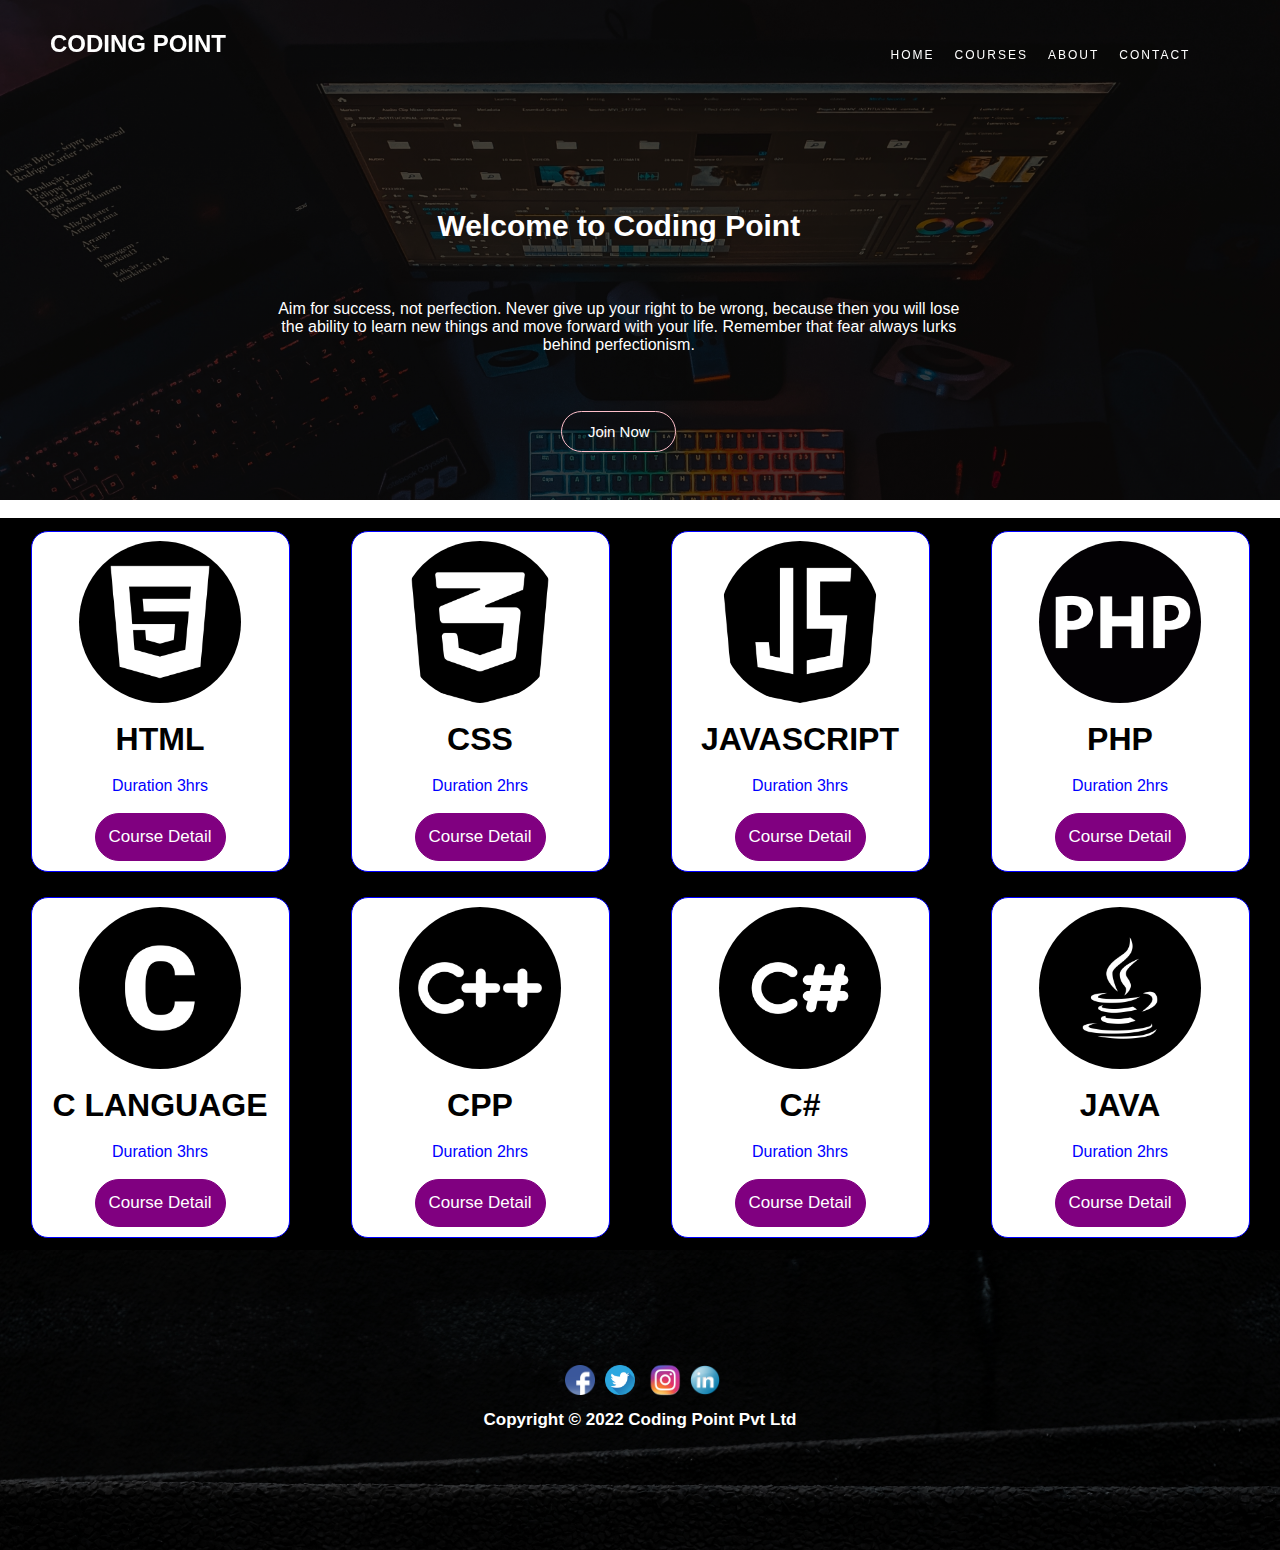
<file: index.html>
<!DOCTYPE html>
<html lang="en">

<head>
    <meta charset="UTF-8">
    <meta http-equiv="X-UA-Compatible" content="IE=edge">
    <meta name="viewport" content="width=device-width, initial-scale=1.0">
    <title>CodingPoint</title>
    <link rel="stylesheet" href="css/style.css">
</head>

<body>
    <div class="home">

        <div class="header">
            <div class="headertop">

                <h1> <a href="index.html"> CODING POINT </a></h1>

                <div class="nav">
                    <ul>

                        <li><a href="index.html">HOME</a></li>
                        <li><a href="#bottom" name="top">COURSES</a></li>
                        <li><a href="about.html">ABOUT</a></li>
                        <li><a href="contact.html">CONTACT</a></li>



                    </ul>


                </div>

            </div>

            <div class="headermain">

                <h2>Welcome to Coding Point</h2>

                <p>Aim for success, not perfection. Never give up your right to be wrong, because then you will lose the
                    ability to learn new things and move forward with your life. Remember that fear always lurks behind
                    perfectionism. </p>

                <button>
                    <a href="signUp.html"> Join Now </a>
                </button>

            </div>



        </div>

        <div class="main">

            <a href="#top" name="bottom">adfasd</a>


            <div class="firstrow">

                <div class="first">
                    <img src="images/htmlLogo.png" width="50px" alt="htmlLogo">
                    <h1>HTML</h1>
                    <p>Duration 3hrs</p>
                    <button> <a href="courses.html">Course Detail </a> </button>


                </div>
                <div class="second">
                    <img src="images/cssLogo.png" width="50px" alt="htmlLogo">
                    <h1>CSS</h1>
                    <p>Duration 2hrs</p>
                    <button> <a href="courses.html">Course Detail </a> </button>


                </div>
                <div class="third">
                    <img src="images/jsLogo.png" width="50px" alt="htmlLogo">
                    <h1>JAVASCRIPT</h1>
                    <p>Duration 3hrs</p>
                    <button> <a href="courses.html">Course Detail </a> </button>

                </div>
                <div class="fourth">

                    <img src="images/phpLogo.png" width="50px" alt="htmlLogo">
                    <h1>PHP</h1>
                    <p>Duration 2hrs</p>
                    <button> <a href="courses.html">Course Detail </a> </button>
                </div>
            </div>
            <div class="secondrow">

                <div class="first">

                    <img src="images/cLogo.png" width="50px" alt="htmlLogo">
                    <h1>C LANGUAGE</h1>
                    <p>Duration 3hrs</p>
                    <button> <a href="courses.html">Course Detail </a> </button>
                </div>
                <div class="second">

                    <img src="images/cppLogo.png" width="50px" alt="htmlLogo">
                    <h1>CPP</h1>
                    <p>Duration 2hrs</p>
                    <button> <a href="courses.html">Course Detail </a> </button>
                </div>
                <div class="third">
                    <img src="images/csLogo.png" width="50px" alt="htmlLogo">
                    <h1>C#</h1>
                    <p>Duration 3hrs</p>
                    <button> <a href="courses.html">Course Detail </a> </button>
                </div>
                <div class="fourth">

                    <img src="images/javaLogo.png" width="50px" alt="htmlLogo">
                    <h1>JAVA</h1>
                    <p>Duration 2hrs</p>
                    <button> <a href="courses.html">Course Detail </a> </button>
                </div>



            </div>


        </div>

        <div class="footer">

            
    <div class="logos">
        <img src="images/fblogo.png" alt="facebook" width="30px">
        <img src="images/twlogo.png" alt="twitter" width="40px">
        <img src="images/instlogo.png" alt="instagram" width="40px">
        <img src="images/linklogo.png" alt="facebook" width="30px">
        </div>
        <h1>Copyright &copy; 2022 Coding Point Pvt Ltd</h1>
    
        </div>

    </div>
</body>

</html>
</file>
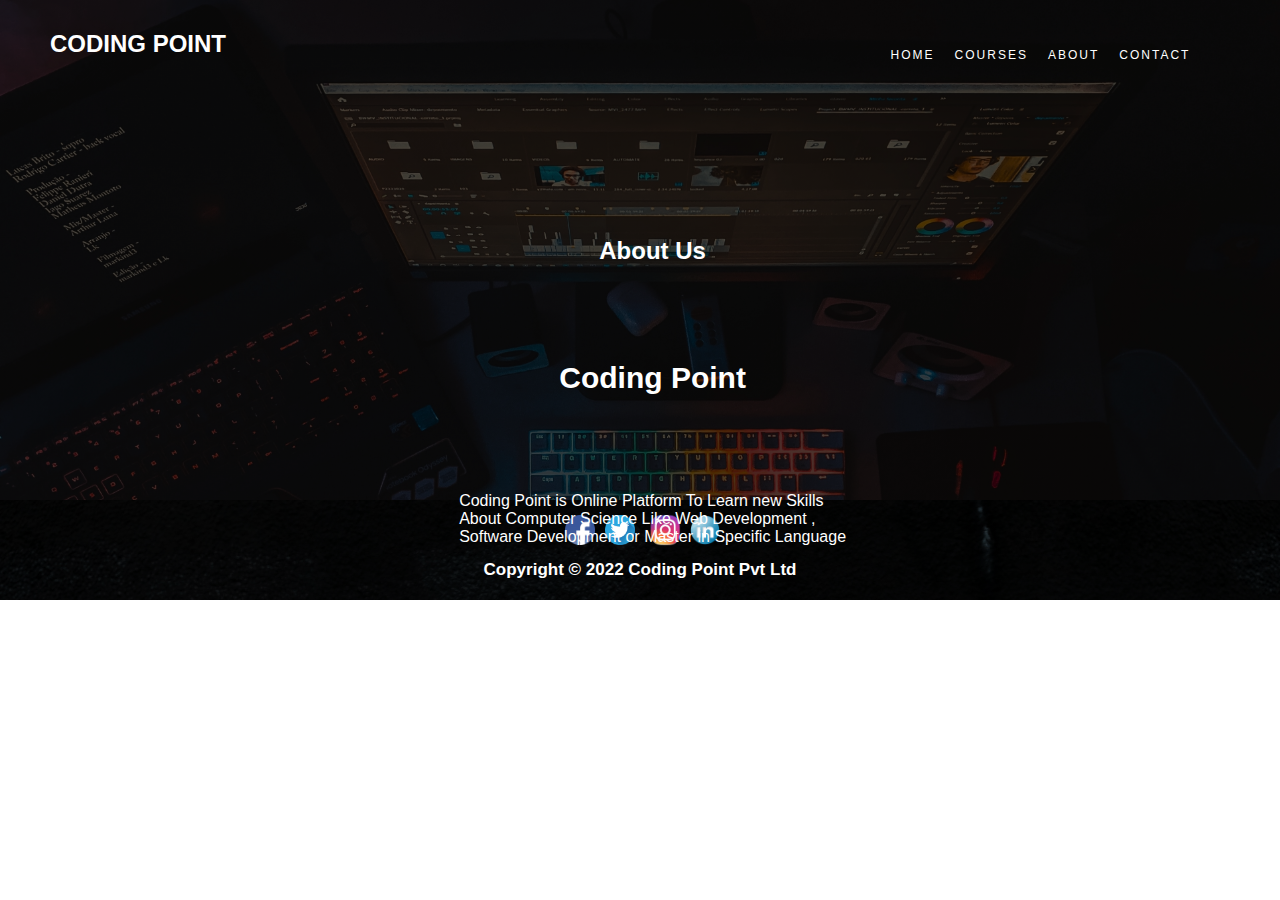
<file: about.html>
<!DOCTYPE html>
<html lang="en">
<head>
    <meta charset="UTF-8">
    <meta http-equiv="X-UA-Compatible" content="IE=edge">
    <meta name="viewport" content="width=device-width, initial-scale=1.0">
    <title>Coding Point About Us</title>
    <link rel="stylesheet" href="css/aboutStyle.css">
</head>
<body>
 
    <div class="header">
        <div class="headertop">

            <h1> <a href="index.html"> CODING POINT </a></h1>

            <div class="nav">
                <ul>

                    <li><a href="index.html">HOME</a></li>
                    <li><a href="courses.html">COURSES</a></li>
                    <li><a href="about.html">ABOUT</a></li>
                    <li><a href="contact.html">CONTACT</a></li>



                </ul>


            </div>

        </div>

<div class="main">

<h2>About Us</h2>
<h3>Coding Point</h3>
<p>Coding Point is Online Platform To Learn new Skills <br>
     About Computer Science Like Web Development , <br>
      Software Development or Master in Specific Language </p>

</div>



        </div>

        


        <div class="footer">

            
            <div class="logos">
                <img src="images/fblogo.png" alt="facebook" width="30px">
                <img src="images/twlogo.png" alt="twitter" width="40px">
                <img src="images/instlogo.png" alt="instagram" width="40px">
                <img src="images/linklogo.png" alt="facebook" width="30px">
                </div>
                <h1>Copyright &copy; 2022 Coding Point Pvt Ltd</h1>
            
                </div>
        
            </div>

</body>
</html>
</file>
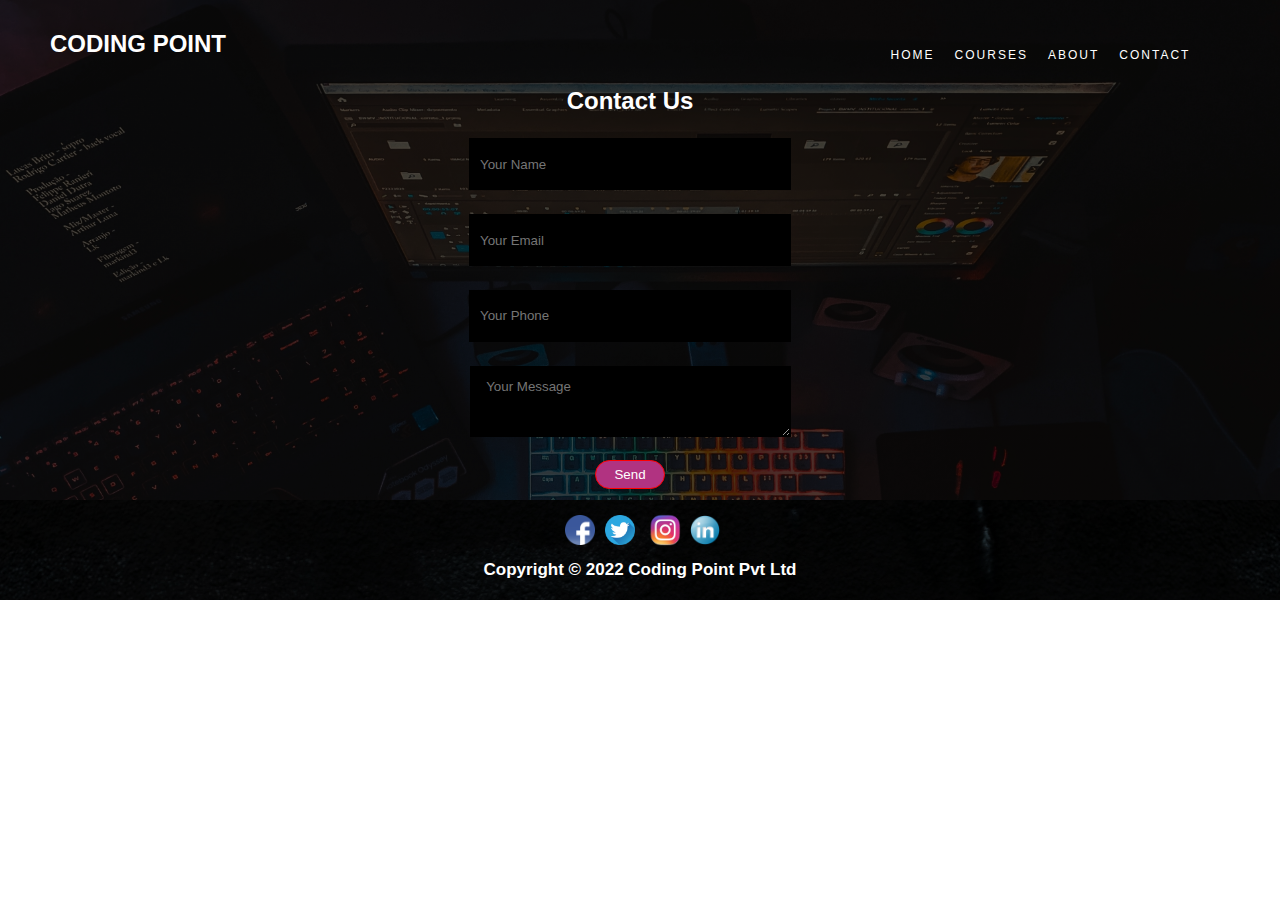
<file: contact.html>
<!DOCTYPE html>
<html lang="en">
<head>
    <meta charset="UTF-8">
    <meta http-equiv="X-UA-Compatible" content="IE=edge">
    <meta name="viewport" content="width=device-width, initial-scale=1.0">
    <title>Coding Point Contact </title>
    <link rel="stylesheet" href="css/contactStyle.css">
</head>
<body>

    <div class="header">
        <div class="headertop">

            <h1> <a href="index.html"> CODING POINT </a></h1>

            <div class="nav">
                <ul>

                    <li><a href="index.html">HOME</a></li>
                    <li><a href="courses.html">COURSES</a></li>
                    <li><a href="about.html">ABOUT</a></li>
                    <li><a href="contact.html">CONTACT</a></li>



                </ul>


            </div>

        </div>


        <div class="container">

            <h2>Contact Us</h2>
             <input type="text" placeholder="Your Name" id="name">
                <input type="email" placeholder="Your Email" id="email">
                <input type="text" placeholder="Your Phone" id="pnumber">
               <textarea id="msg" cols="35" placeholder=" Your Message" rows="3"></textarea>
                <button id="sendbtn"> <a href="index.html"> Send </a> </button>
                </div>
                </div>

        </div>



        




        <div class="footer">

            
            <div class="logos">
                <img src="images/fblogo.png" alt="facebook" width="30px">
                <img src="images/twlogo.png" alt="twitter" width="40px">
                <img src="images/instlogo.png" alt="instagram" width="40px">
                <img src="images/linklogo.png" alt="facebook" width="30px">
                </div>
                <h1>Copyright &copy; 2022 Coding Point Pvt Ltd</h1>
            
                </div>
        
            </div>

    
</body>
</html>
</file>
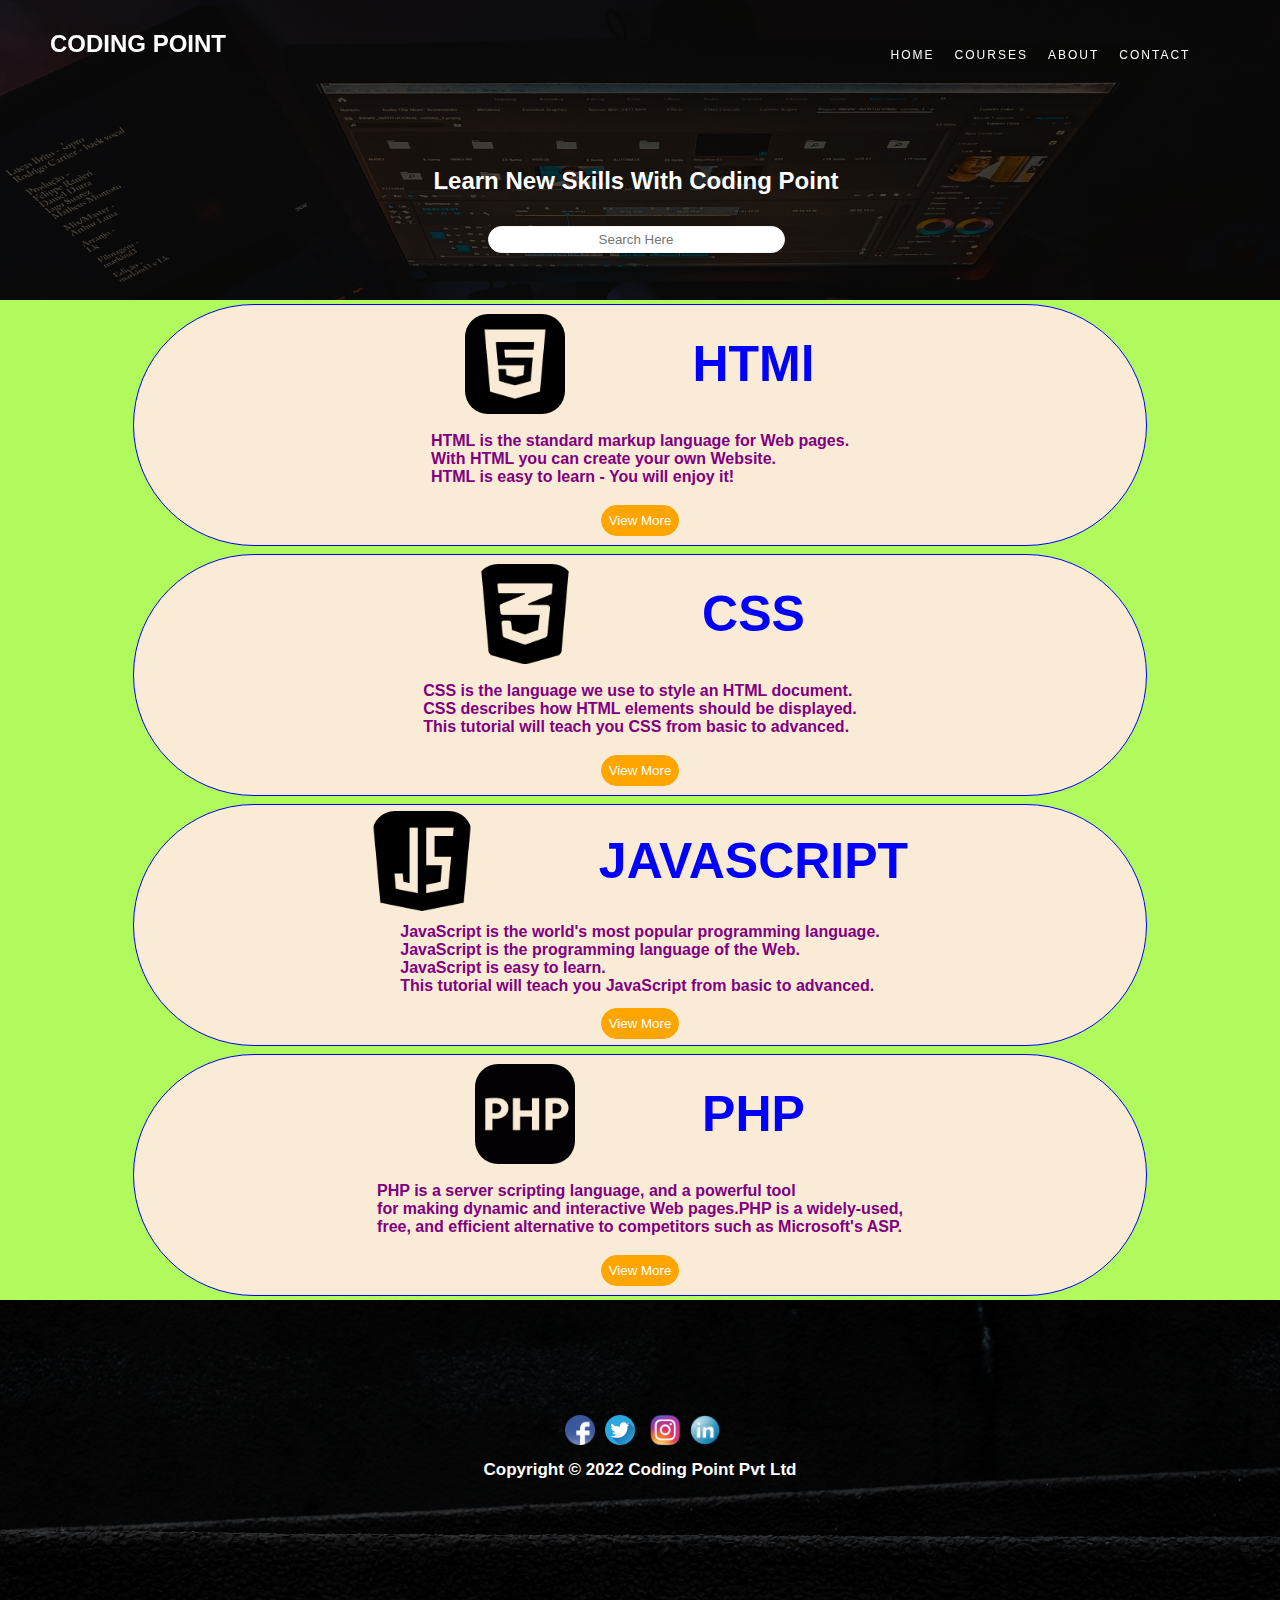
<file: courses.html>
<!DOCTYPE html>
<html lang="en">

<head>
    <meta charset="UTF-8">
    <meta http-equiv="X-UA-Compatible" content="IE=edge">
    <meta name="viewport" content="width=device-width, initial-scale=1.0">
    <title>Coding Point Courses</title>
    <link rel="stylesheet" href="css/coursesStyle.css">
</head>

<body>


    <div class="header">
        <div class="headertop">

            <h1> <a href="index.html"> CODING POINT </a></h1>

            <div class="nav">
                <ul>

                    <li><a href="index.html">HOME</a></li>
                    <li><a href="courses.html">COURSES</a></li>
                    <li><a href="about.html">ABOUT</a></li>
                    <li><a href="contact.html">CONTACT</a></li>



                </ul>


            </div>

        </div>

        <div class="headermain">

            <h2>Learn New Skills With Coding Point </h2>
            <input type="text" class="searchbox" placeholder="Search Here">


        </div>


    </div>

    <div class="main">

        <div class="first">

            <div class="top">

                <img src="images/htmlLogo.png" alt="htmlLogo" width="50px">

                <h1>HTMl</h1>

            </div>
            <div class="middle">

                <p>HTML is the standard markup language for Web pages. <br>

                    With HTML you can create your own Website. <br>

                    HTML is easy to learn - You will enjoy it!</p>

            </div>
            <div class="bottom">
                <button><a href="#">View More</a></button>
            </div>


        </div>




        <div class="first">

            <div class="top">

                <img src="images/cssLogo.png" alt="cssLogo" width="50px">

                <h1>CSS</h1>

            </div>
            <div class="middle">
              <p>  CSS is the language we use to style an HTML document.<br>

                CSS describes how HTML elements should be displayed.<br>
                
                This tutorial will teach you CSS from basic to advanced.</p>

            </div>
            <div class="bottom">
                <button><a href="#">View More</a></button>
            </div>


        </div>



        <div class="first">

            <div class="top">

                <img src="images/jsLogo.png" alt="jsLogo" width="50px">

                <h1>JAVASCRIPT </h1>

            </div>
            <div class="middle">

               <p> JavaScript is the world's most popular programming language.<br>

                JavaScript is the programming language of the Web.<br>
                
                JavaScript is easy to learn.<br>
                
                This tutorial will teach you JavaScript from basic to advanced.</p>
                        </div>
            <div class="bottom">
                <button><a href="#">View More</a></button>
            </div>


        </div>




        <div class="first">

            <div class="top">

                <img src="images/phpLogo.png" alt="phpLogo" width="50px">

                <h1>PHP</h1>

            </div>
            <div class="middle">

               <p> PHP is a server scripting language, and a powerful tool <br>
                    for making dynamic and interactive Web pages.PHP is a widely-used, <br> 
                    free, and efficient alternative to competitors such as Microsoft's ASP. </p>

            </div>
            <div class="bottom">
                <button><a href="#">View More</a></button>
            </div>


        </div>





    </div>






    <div class="footer">


        <div class="logos">
            <img src="images/fblogo.png" alt="facebook" width="30px">
            <img src="images/twlogo.png" alt="twitter" width="40px">
            <img src="images/instlogo.png" alt="instagram" width="40px">
            <img src="images/linklogo.png" alt="facebook" width="30px">
        </div>
        <h1>Copyright &copy; 2022 Coding Point Pvt Ltd</h1>

    </div>

    </div>

</body>

</html>
</file>
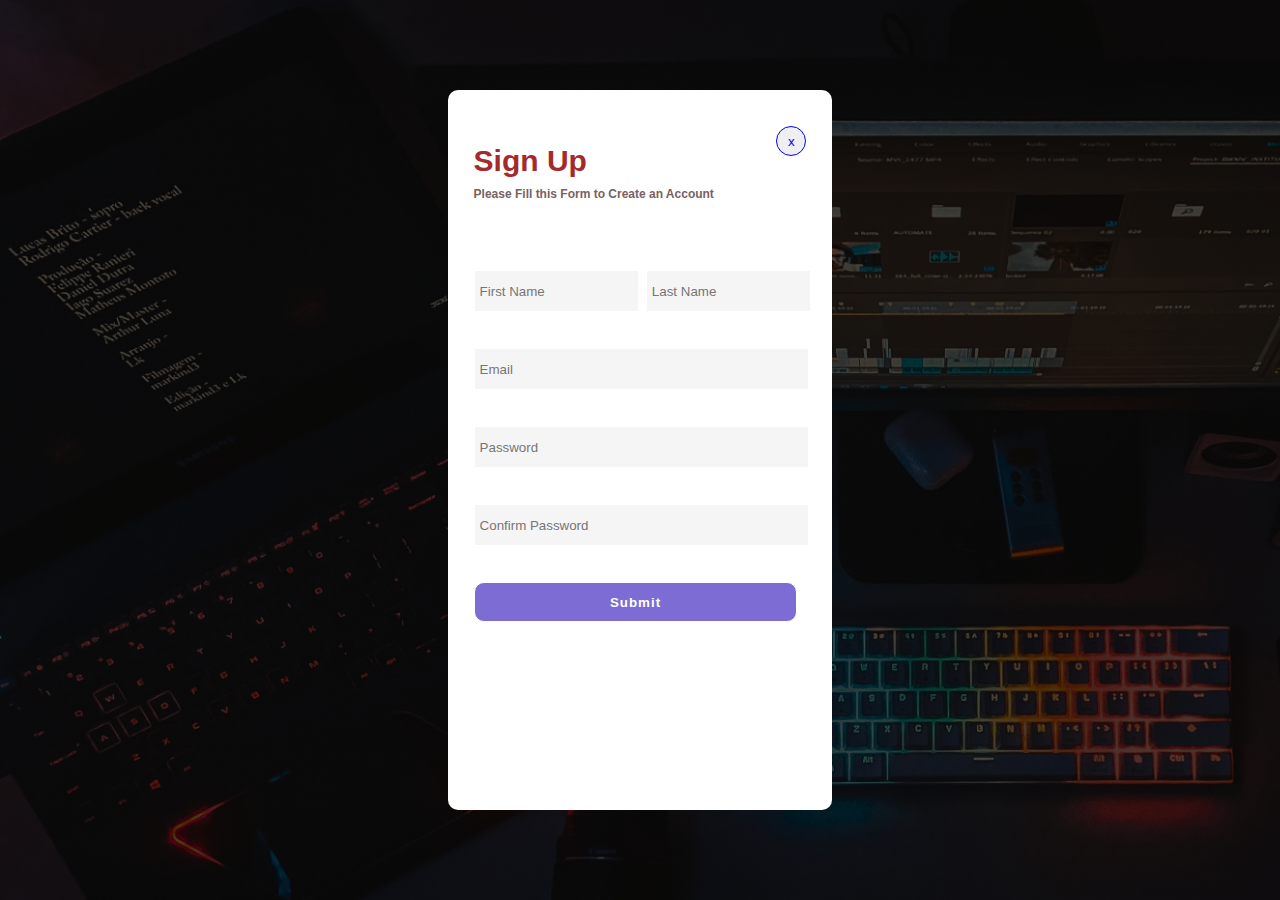
<file: signUp.html>
<!DOCTYPE html>
<html lang="en">
<head>
    <meta charset="UTF-8">
    <meta http-equiv="X-UA-Compatible" content="IE=edge">
    <meta name="viewport" content="width=device-width, initial-scale=1.0">
    <title>Sign Up  Form</title>
    <link rel="stylesheet" href="css/signUpStyle.css">
</head>
<body>

    <div class="container">

<div class="form">

    <h1>Sign Up</h1> <a href="index.html" ><button id="backbtn">x</button></a>
    <h5>Please Fill this Form to Create an Account</h5>
    <form action="index.html" onsubmit="return validation()">
    <h2><input type="text" name="fname" placeholder="First Name" id="fname" autocomplete="off">  <input type="text" name="sname" placeholder="Last Name" id="sname" autocomplete="off"></h2>
     <input type="email" name="email" placeholder="Email" id="email" autocomplete="off"><br>
     <input type="password" name="password" placeholder="Password" id="password" autocomplete="off"><br>
     <input type="password" name="cpassword" placeholder="Confirm Password" id="cpassword" autocomplete="off"><br>
     <span id="fnmsg"> </span>
     <input type="submit" id="signbtn" value="Submit">
</form>
</div>



    </div>
  
    <script src="js/signUpScript.js"></script>

</body>
</html>
</file>
<file: css/style.css>
*{
    margin: 0;
    padding: 0;
    color: white;
    font-family: Verdana, Geneva, Tahoma, sans-serif;
}

html {
    scroll-behavior: smooth;

  }



.header {
    height: 500px;

    background-image:linear-gradient(rgba(0 , 0, 0, 0.7),rgba(0 , 0, 0, 0.7)),url('../images/bgimg.jpg');
    background-size: cover;
    background-repeat: no-repeat;
    position: relative;
}

.header .headertop {
    position: sticky;
    top: 0px;
    z-index:10 ;
}

.header h1 {
position: absolute;
top: 30px;
left: 50px;
float: left;
font-size: 24px;
font-family: ;
}

.header h1 a {
    text-decoration: none;
}

.header h1 a:hover {
    color:purple;
    transition: 1s;
    background-color: white;
    padding: 5px;
    font-size: 23px;
    border-radius: 20px;
    
}

.header .nav {
    float: right;

    margin-top: 5vh;
    margin-right: 7vw;
 
}
.header .nav ul {
    display: flex;
}

.header .nav ul li {
    list-style: none;
    margin-left: 20px;
}

.header .nav ul li a {
    text-decoration: none;
    font-size: 12px;
    letter-spacing: 2px;
}

.header .nav ul li a:hover {
    color:purple;
    transition: 1s;
    background-color: white;
    padding: 5px;
    font-size: 10px;
    border-radius: 20px;
}

.header .headermain {


display: flex;
flex-direction: column;
align-items: center;
justify-content: space-around;
position: relative;
top: 20vh;
left: 21vw;
height: 300px;
width: 700px;
}

.header .headermain h2 {
    font-size: 30px;
}

.header .headermain p {
    text-align: center;
}

.header .headermain button {
padding: 11px;
font-size: 15px;
background-color: transparent;
border-radius: 29px;
border: 1px solid pink;
width: 115px;
}
.header .headermain button a {
    text-decoration: none;
}




.header .headermain button:hover {

    background-color: purple;
    color: white;
transition: 1s;
}

.main {
height: 750px;

display: flex;
justify-content: center;
/* align-items: center; */
flex-direction: column;

}

.main .firstrow {
    
    display: flex;
    flex-direction: row;
    justify-content: space-around;
    align-items: center;
    height: 370px;
    background-color: black;
}

.main .firstrow div {
    height: 339px;
    width: 257px;
    border: 1px solid blue;
    display: flex;
    justify-content: space-around;
    align-items: center;
    flex-direction: column;
    background-color: white;
    border-radius: 17px;

}

.main .firstrow div img {
    width: 162px;
    border-radius: 81px;
}

.main .firstrow div img:hover {
    background-color: aquamarine;
    transition: 1s;

}

.main .firstrow div h1 {
    color: black;

}


.main .firstrow div h1:hover {
    color: purple;
    transition: 1s;
}
.main .firstrow div p {
    color: blue;
}

.main .firstrow div button {
    padding: 13px;
    font-size: 17px;
    border-radius: 24px;
    border: 1px solid purple;
    background-color: purple;

}



.main .firstrow div button a {
    text-decoration: none;
}

.main .firstrow div button:hover {
    color: purple;
    background-color: white;
    border: 1px solid purple;
    transition: 1s;
}

.main .firstrow div button a:hover {
    color: purple;
    transition: 1s;
}

.main .secondrow {

    height: 370px;
    display: flex;
    flex-direction: row;
    justify-content: space-around;
    align-items: center;
    background-color: black;
}

.main .secondrow div {
    height: 339px;
    width: 257px;
    border: 1px solid blue;
    border-radius: 17px;
    display: flex;
    justify-content: space-around;
    align-items: center;
    flex-direction: column;
    background-color: white;
    
  
}


.main .secondrow div img {
    width: 162px;
    border-radius: 81px;
}


.main .secondrow div img:hover {
    background-color: aquamarine;
    transition: 1s;

}



.main .secondrow div h1 {
    color: black;

}

.main .secondrow div h1:hover {
    color: purple;
    transition: 1s;
}

.main .secondrow div p {
    color: blue;
}


.main .secondrow div button {
    padding: 13px;
    font-size: 17px;
    border-radius: 24px;
    border: 1px solid purple;
    background-color: purple;
   
}

.main .secondrow div button a {
    text-decoration: none;
}



.main .secondrow div button:hover {
    color: purple;
    background-color: white;
    border: 1px solid purple;
    transition: 1s;
}

.main .secondrow div button a:hover {
    color: purple;
    transition: 1s;
}




.footer {
    background-image: linear-gradient(rgba(0 , 0, 0, 0.6),rgba(0 , 0, 0, 0.6)),url('../images/bgfooter.jpg');
    background-repeat: no-repeat;
    background-size: cover;
    height: 300px;
    color: white;
    display: flex;
    justify-content: center;
    align-items: center;
    flex-direction: column;
}

.footer .logos {
    display: flex;
    justify-content: space-evenly;
    align-items: center;
}
.footer .logos img {
    margin-left: 5px;
}
.footer h1 {
    margin: 10px;
    font-size: 17px;
}
</file>
<file: css/aboutStyle.css>
*{
    margin: 0;
    padding: 0;
    color: white;
    font-family: Verdana, Geneva, Tahoma, sans-serif;
}


.header {
    height: 500px;

    background-image:linear-gradient(rgba(0 , 0, 0, 0.7),rgba(0 , 0, 0, 0.7)),url('../images/bgimg.jpg');
    background-size: cover;
    background-repeat: no-repeat;
    position: relative;
}

.header .headertop {
    position: sticky;
    top: 0px;
    z-index:10 ;
}

.header h1 {
position: absolute;
top: 30px;
left: 50px;
float: left;
font-size: 24px;
font-family: ;
}

.header h1 a {
    text-decoration: none;
}

.header .nav {
    float: right;

    margin-top: 5vh;
    margin-right: 7vw;
 
}
.header .nav ul {
    display: flex;
}

.header .nav ul li {
    list-style: none;
    margin-left: 20px;
}

.header .nav ul li a {
    text-decoration: none;
    font-size: 12px;
    letter-spacing: 2px;
}


.header .main {

height: 45vh;
width: 79vw;

position: relative;
top: 14vh;
    left: 147px;
    color: white  ;
    border-radius: 37px;
    display: flex;
    justify-content: space-around;
    align-items: center;
    flex-direction: column;
}

.header .main h2:hover {
    color: purple;
    transition: 1s;
}
.header .main h3 {
    font-size: 30px;
    transition: 1s;
}
.header .main h3:hover {
    color: blue;
    transition: 1s;
}
.header .main p:hover {
    color: yellow;
}


.footer {
    background-image: linear-gradient(rgba(0 , 0, 0, 0.6),rgba(0 , 0, 0, 0.6)),url('../images/bgfooter.jpg');
    background-repeat: no-repeat;
    background-size: cover;
    height: 100px;
    color: white;
    display: flex;
    justify-content: center;
    align-items: center;
    flex-direction: column;
}

.footer .logos {
    display: flex;
    justify-content: space-evenly;
    align-items: center;
}
.footer .logos img {
    margin-left: 5px;
}
.footer h1 {
    margin: 10px;
    font-size: 17px;
}
</file>
<file: css/contactStyle.css>
*{
    margin: 0;
    padding: 0;
    color: white;
    font-family: Verdana, Geneva, Tahoma, sans-serif;
}


.header {
    height: 500px;

    background-image:linear-gradient(rgba(0 , 0, 0, 0.7),rgba(0 , 0, 0, 0.7)),url('../images/bgimg.jpg');
    background-size: cover;
    background-repeat: no-repeat;
    position: relative;
}

.header .headertop {
    position: sticky;
    top: 0px;
    z-index:10 ;
}

.header h1 {
position: absolute;
top: 30px;
left: 50px;
float: left;
font-size: 24px;
font-family: ;
}

.header h1 a {
    text-decoration: none;
}

.header .nav {
    float: right;

    margin-top: 5vh;
    margin-right: 7vw;
 
}
.header .nav ul {
    display: flex;
}

.header .nav ul li {
    list-style: none;
    margin-left: 20px;
}

.header .nav ul li a {
    text-decoration: none;
    font-size: 12px;
    letter-spacing: 2px;
}



.container {
    display: flex;
    justify-content: space-evenly;
    align-items: center;
    flex-direction: column;
    
    height: 450px;
    width: 1000px;
    margin-top: 8vh;
    margin-left: 130px;
    text-align: center;
    
}

.container h1 {
    font-size: 20;
    color: white;
}

.container input {
    padding: 10px;
    background-color: black;
    border: 1px solid black;
    width: 300px;
    height: 30px;
    color: white;
}

.container input:hover {
    border: 1px solid blue;
    box-shadow: 3px 3px 10px yellow;
    transition: 1s;
}

.container textarea {
    padding: 12px;
    background-color: black;
    border: 1px solid black;
    color: white;
}

.container textarea:hover {
    border: 1px solid blue;
    box-shadow: 3px 3px 10px yellow;
transition: 1s;
}

.container #sendbtn {
    width: 70px;
    padding: 6px;
    border-radius: 15px;
    border: 1px solid red;
    background-color: rgb(177, 51, 129);
    color: white;
}

.container #sendbtn a {
    text-decoration: none;
}

.container #sendbtn:hover {
    transition: 1s;
    background-color: #fff;
    color: red;
    border: 1px solid red;
}


.footer {
    background-image: linear-gradient(rgba(0 , 0, 0, 0.6),rgba(0 , 0, 0, 0.6)),url('../images/bgfooter.jpg');
    background-repeat: no-repeat;
    background-size: cover;
    height: 100px;
    color: white;
    display: flex;
    justify-content: center;
    align-items: center;
    flex-direction: column;
}

.footer .logos {
    display: flex;
    justify-content: space-evenly;
    align-items: center;
}
.footer .logos img {
    margin-left: 5px;
}
.footer h1 {
    margin: 10px;
    font-size: 17px;
}
</file>
<file: css/coursesStyle.css>
*{
    margin: 0;
    padding: 0;
    color: white;
    font-family: Verdana, Geneva, Tahoma, sans-serif;
}

.header {
    height: 300px;

    background-image:linear-gradient(rgba(0 , 0, 0, 0.7),rgba(0 , 0, 0, 0.7)),url('../images/bgimg.jpg');
    background-size: cover;
    background-repeat: no-repeat;
    position: relative;
}

.header .headertop {
    position: sticky;
    top: 0px;
    z-index:10 ;
}

.header h1 {
position: absolute;
top: 30px;
left: 50px;
float: left;
font-size: 24px;
font-family: ;
}

.header h1 a {
    text-decoration: none;
}

.header .nav {
    float: right;

    margin-top: 5vh;
    margin-right: 7vw;
 
}
.header .nav ul {
    display: flex;
}

.header .nav ul li {
    list-style: none;
    margin-left: 20px;
}

.header .nav ul li a {
    text-decoration: none;
    font-size: 12px;
    letter-spacing: 2px;
}

.header .headermain {
  
    position: relative;
    top: 15vh;
    left: 255px;
    height: 150px;
    width: 762px;
    display: flex;
    flex-direction: column;
    justify-content: space-evenly;
    align-items: center;
}

.header .headermain input {
    padding: 5px;
    text-align: center;
    width: 285px;
    border-radius: 41px;
    border: 1px solid whitesmoke;
    color: black;
}

.main {
    height: 1000px;
    background-color: rgb(177, 250, 93);
    display: flex;
    flex-direction: column;
    justify-content: space-around;
    align-items: center;
}

.main .first {
    border: 1px solid blue;
    height: 240px;
    display: flex;
    justify-content: space-around;
    align-items: center;
    flex-direction: column;
    background-color: antiquewhite;
    border-radius: 135px;
    width: 79vw
}


.main .first .top {
    display: flex;
    flex-direction: row;
    justify-content:  center;
    align-items: center;
}

.main .first .top img {
    border-radius: 23px;
    width: 100px;
    margin-right: 127px;
    
}
.main .first .top h1 {
    color: blue;
    font-size: 50px;

}

.main .first .middle p {
   
    color: purple;
    font-weight: bolder;
}


.main .first .middle {
    display: flex;
    flex-direction: row;
    justify-content: space-around;
    align-items: center;
}


.main .first .bottom {
    display: flex;
    flex-direction: row;
    justify-content: space-around;
    align-items: center;
}

.main .first .bottom button {
    padding:7px;
    border-radius: 20px;
    border: 1px solid orange;
    background-color: orange;
}

.main .first .bottom button a {
    text-decoration: none;
    
    color: white;

}













.footer {
    background-image: linear-gradient(rgba(0 , 0, 0, 0.6),rgba(0 , 0, 0, 0.6)),url('../images/bgfooter.jpg');
    background-repeat: no-repeat;
    background-size: cover;
    height: 300px;
    color: white;
    display: flex;
    justify-content: center;
    align-items: center;
    flex-direction: column;
}

.footer .logos {
    display: flex;
    justify-content: space-evenly;
    align-items: center;
}
.footer .logos img {
    margin-left: 5px;
}
.footer h1 {
    margin: 10px;
    font-size: 17px;
}
</file>
<file: css/signUpStyle.css>
* {
    margin: 0;
    padding: 0;
    font-family: sans-serif;
}

.container {
    height: 100vh;
    width: 100%;
    background-image:linear-gradient(rgba(0 , 0, 0, 0.7),rgba(0 , 0, 0, 0.7)),url('../images/bgimg.jpg');
    background-size: cover;
    background-repeat: no-repeat;
    display: flex;
    justify-content: center;
    align-items: center;
    position: relative;
}

.container .form #backbtn {
    position: absolute;
    right: 2vw;
    top: 4vh;
    padding: 2px;
    height: 30px;
    width: 30px;
    border-radius: 20px;
    border: 1px solid blue;
    color: blue;
    
}

.container .form #backbtn:hover {
    color: white;
    background-color:blue;
    border: 1px solid blue;
    transition: 1s;
}


.container .form {
    background-color: white;
    height: 80vh;
    width: 30vw;
    border-radius: 10px;
    position: relative;
}
.container .form h1{
    margin-top: 6vh;
    margin-left: 2vw;
    font-size: 30px;
    color: brown;
}

.container .form h1:hover{
    color: purple;
    transition: 1s;
}

.container .form h5 {
    margin-top: 1vh;
    margin-left: 2vw;
    font-size: 12px;
    color: rgb(122, 97, 97);
}

.container .form form {
position: absolute;
top: 20vh;
}
.container .form form input {
    background-color: whitesmoke;
    padding: 5px;
    height: 30px;
    width: 25.3vw;
    border: none;
    margin-left: 2vw;
    margin-bottom: 4vh;
    border: 1px solid white;
}

.container .form form input:hover {
    border: 1px solid blue;
}



#fname , #sname {
    width:12vw ;
}
#sname {
margin-left: 0px;
}

#signbtn {
    background-color: rgb(124, 108, 212);
    color: white;
    font-weight: bolder;
    letter-spacing: 1px;
    height: 40px;
    border-radius: 10px;
}

#signbtn:hover {
    color: blue;
    background-color: white;
    border: 1px solid blue;
    transition: 1s;
}

#fnmsg {
    font-size: 10px;
    color: red;
    font-weight: bolder;
    position: relative;
    left: 10vw;
    bottom: 2vh;
}
</file>
